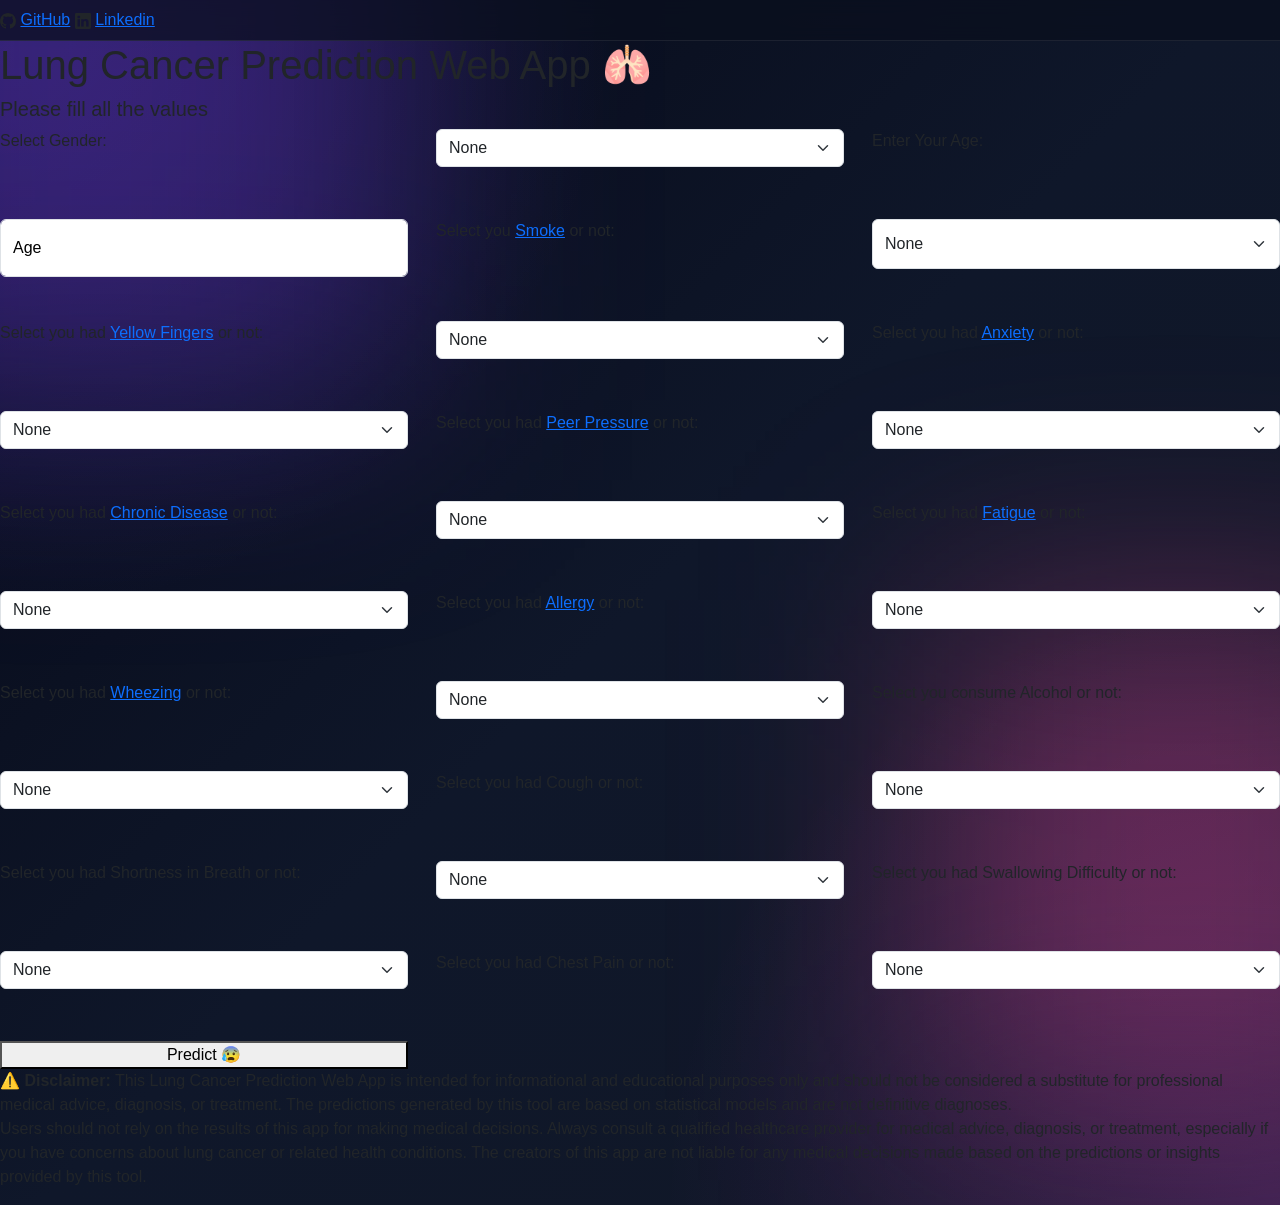
<file: WebApp/templates/none.html>
<!DOCTYPE html>
<html lang="en">
<head>
    <meta charset="UTF-8">
    <meta name="viewport" content="width=device-width, initial-scale=1.0">
    <title>Lung Cancer Prediction App</title>
    <link rel="stylesheet" href="../static/style.css">
    <!-- Google Font Link-->
    <link rel="preconnect" href="https://fonts.googleapis.com">
    <link rel="preconnect" href="https://fonts.gstatic.com" crossorigin>
    <link href="https://fonts.googleapis.com/css2?family=Bitter:ital,wght@0,100..900;1,100..900&family=Pacifico&display=swap" rel="stylesheet">
    <!--Bootstrap-->
    <link href="https://cdn.jsdelivr.net/npm/bootstrap@5.3.3/dist/css/bootstrap.min.css" rel="stylesheet" integrity="sha384-QWTKZyjpPEjISv5WaRU9OFeRpok6YctnYmDr5pNlyT2bRjXh0JMhjY6hW+ALEwIH" crossorigin="anonymous">
</head>
<body>
    <div class="navbar">
        <div class="social" >
            <svg xmlns="http://www.w3.org/2000/svg" width="16" height="16" fill="currentColor" class="bi bi-github" viewBox="0 0 16 16">
              <path d="M8 0C3.58 0 0 3.58 0 8c0 3.54 2.29 6.53 5.47 7.59.4.07.55-.17.55-.38 0-.19-.01-.82-.01-1.49-2.01.37-2.53-.49-2.69-.94-.09-.23-.48-.94-.82-1.13-.28-.15-.68-.52-.01-.53.63-.01 1.08.58 1.23.82.72 1.21 1.87.87 2.33.66.07-.52.28-.87.51-1.07-1.78-.2-3.64-.89-3.64-3.95 0-.87.31-1.59.82-2.15-.08-.2-.36-1.02.08-2.12 0 0 .67-.21 2.2.82.64-.18 1.32-.27 2-.27s1.36.09 2 .27c1.53-1.04 2.2-.82 2.2-.82.44 1.1.16 1.92.08 2.12.51.56.82 1.27.82 2.15 0 3.07-1.87 3.75-3.65 3.95.29.25.54.73.54 1.48 0 1.07-.01 1.93-.01 2.2 0 .21.15.46.55.38A8.01 8.01 0 0 0 16 8c0-4.42-3.58-8-8-8"/>
            </svg> 
              <a href="https://github.com/Sakib-Dalal" class="tagline-link">GitHub</a>
            <svg xmlns="http://www.w3.org/2000/svg" width="16" height="16" fill="currentColor" class="bi bi-linkedin" viewBox="0 0 16 16">
              <path d="M0 1.146C0 .513.526 0 1.175 0h13.65C15.474 0 16 .513 16 1.146v13.708c0 .633-.526 1.146-1.175 1.146H1.175C.526 16 0 15.487 0 14.854zm4.943 12.248V6.169H2.542v7.225zm-1.2-8.212c.837 0 1.358-.554 1.358-1.248-.015-.709-.52-1.248-1.342-1.248S2.4 3.226 2.4 3.934c0 .694.521 1.248 1.327 1.248zm4.908 8.212V9.359c0-.216.016-.432.08-.586.173-.431.568-.878 1.232-.878.869 0 1.216.662 1.216 1.634v3.865h2.401V9.25c0-2.22-1.184-3.252-2.764-3.252-1.274 0-1.845.7-2.165 1.193v.025h-.016l.016-.025V6.169h-2.4c.03.678 0 7.225 0 7.225z"/>
            </svg>
             <a href="https://www.linkedin.com/in/sakib-dalal/" class="tagline-link">Linkedin</a>
        </div>
      </div>
      
    <div class="maincontainer ">
      <div class="mainheading">
        <h1 id="heading">Lung Cancer Prediction Web App 🫁</h1>
      </div>
      <div class="maincontent">
        <div class="error">
            <h5 id="value_error">Please fill all the values</h5>
        </div>

        <form method="POST" action="{{ url_for('predict') }}">
          <p>Select Gender: </p>
          <select name="gender" class="form-select mb-4" aria-label="Default select example">
            <option selected>None</option>
            <option value="0">Male</option>
            <option value="1">Female</option>
          </select>
        

          <p>Enter Your Age:</p>
          <div class="form-floating mb-3">
            <input name="age" type="number" class="form-control" id="floatingInput" placeholder="name@example.com" style="color: black;" min="1" max="120">
            <label for="floatingInput" style="color: black;">Age</label>
          </div>

          <p>Select you <a class="tagline-link" href="https://en.wikipedia.org/wiki/Smoking">Smoke</a> or not:</p>
          <select name="smoke" class="form-select mb-4" aria-label="Default select example">
            <option selected>None</option>
            <option value="2">Yes</option>
            <option value="1">No</option>
          </select>

        <p>Select you had <a class="tagline-link" href="https://en.wikipedia.org/wiki/Raynaud_syndrome">Yellow Fingers</a> or not:</p>
        <select name="yellow_finger" class="form-select mb-4" aria-label="Default select example">
          <option selected>None</option>
          <option value="2">Yes</option>
          <option value="1">No</option>
        </select>

        <p>Select you had <a class="tagline-link" href="https://en.wikipedia.org/wiki/Anxiety">Anxiety</a> or not:</p>
        <select name="anxiety" class="form-select mb-4" aria-label="Default select example">
          <option selected>None</option>
          <option value="2">Yes</option>
          <option value="1">No</option>
        </select>

        <p>Select you had <a class="tagline-link" href="">Peer Pressure</a> or not:</p>
        <select name="peer_pressure" class="form-select mb-4" aria-label="Default select example">
          <option selected>None</option>
          <option value="2">Yes</option>
          <option value="1">No</option>
        </select>

        <p>Select you had <a class="tagline-link" href="https://en.wikipedia.org/wiki/Chronic_condition">Chronic Disease</a> or not:</p>
        <select name="chronic_disease" class="form-select mb-4" aria-label="Default select example">
          <option selected>None</option>
          <option value="2">Yes</option>
          <option value="1">No</option>
        </select>

        <p>Select you had <a class="tagline-link" href="https://www.verywellhealth.com/fatigue-symptoms-causes-diagnosis-and-treatment-4768481">Fatigue</a> or not:</p>
        <select name="fatigue" class="form-select mb-4" aria-label="Default select example">
          <option selected>None</option>
          <option value="2">Yes</option>
          <option value="1">No</option>
        </select>

        <p>Select you had <a class="tagline-link" href="https://en.wikipedia.org/wiki/Allergy">Allergy</a> or not:</p>
        <select name="allergy" class="form-select mb-4" aria-label="Default select example">
          <option selected>None</option>
          <option value="2">Yes</option>
          <option value="1">No</option>
        </select>

        <p>Select you had <a class="tagline-link" href="https://www.msdmanuals.com/home/lung-and-airway-disorders/symptoms-of-lung-disorders/wheezing?ruleredirectid=743#Causes_v1669911">Wheezing</a> or not:</p>
        <select name="wheezing" class="form-select mb-4" aria-label="Default select example">
          <option selected>None</option>
          <option value="2">Yes</option>
          <option value="1">No</option>
        </select>

        <p>Select you consume Alcohol or not:</p>
        <select name="alcohol" class="form-select mb-4" aria-label="Default select example">
          <option selected>None</option>
          <option value="2">Yes</option>
          <option value="1">No</option>
        </select>

        <p>Select you had Cough or not:</p>
        <select name="cough" class="form-select mb-4" aria-label="Default select example">
          <option selected>None</option>
          <option value="2">Yes</option>
          <option value="1">No</option>
        </select>

        <p>Select you had Shortness in Breath or not:</p>
        <select name="shortness_in_breath" class="form-select mb-4" aria-label="Default select example">
          <option selected>None</option>
          <option value="2">Yes</option>
          <option value="1">No</option>
        </select>

        <p>Select you had Swallowing Difficulty or not:</p>
        <select name="swallowing" class="form-select mb-4" aria-label="Default select example">
          <option selected>None</option>
          <option value="2">Yes</option>
          <option value="1">No</option>
        </select>

        <p>Select you had Chest Pain or not:</p>
        <select name="chest_pain" class="form-select mb-4" aria-label="Default select example">
          <option selected>None</option>
          <option value="2">Yes</option>
          <option value="1">No</option>
        </select>

        <button type="submit" class="mainbutton"  id="button">Predict 😰</button>
        </form>

      </div>
      <div class="mainfoot" role="alert">
        <p id="value_error"><b>⚠️ Disclaimer:</b>
         This Lung Cancer Prediction Web App is intended for informational and educational purposes only and should not be considered a substitute for professional medical advice, diagnosis, or treatment. The predictions generated by this tool are based on statistical models and are not definitive diagnoses. 
         <br>
         Users should not rely on the results of this app for making medical decisions. Always consult a qualified healthcare provider for medical advice, diagnosis, or treatment, especially if you have concerns about lung cancer or related health conditions. The creators of this app are not liable for any medical decisions made based on the predictions or insights provided by this tool.</p>
       </div>
    </div> 
    <script src="../static/script/index.js"></script>
</body>
</html>
</file>
<file: WebApp/static/style.css>
*{
    margin:0;
    padding:0;
    box-sizing:border-box;
    font-family:'Poppins',sans-serif;
    scroll-behavior:smooth;
}

body{

    min-height:100vh;

    background:
    radial-gradient(circle at top left,#5f5fff33,transparent 35%),
    radial-gradient(circle at bottom right,#d946ef33,transparent 35%),
    linear-gradient(135deg,#050816,#0f172a,#111827);

    overflow-x:hidden;

    color:white;
}

/* ===================================================== */
/* ANIMATED BACKGROUND */
/* ===================================================== */

body::before{

    content:"";

    position:fixed;

    width:600px;
    height:600px;

    background:#7c3aed55;

    filter:blur(120px);

    top:-200px;
    left:-200px;

    z-index:-1;

    animation:float1 10s infinite alternate;
}

body::after{

    content:"";

    position:fixed;

    width:500px;
    height:500px;

    background:#ec489955;

    filter:blur(120px);

    bottom:-200px;
    right:-150px;

    z-index:-1;

    animation:float2 12s infinite alternate;
}

@keyframes float1{

    from{
        transform:translateY(0px);
    }

    to{
        transform:translateY(80px);
    }
}

@keyframes float2{

    from{
        transform:translateX(0px);
    }

    to{
        transform:translateX(-80px);
    }
}

/* ===================================================== */
/* NAVBAR */
/* ===================================================== */

.navbar{

    width:100%;

    display:flex;

    justify-content:space-between;

    align-items:center;

    padding:22px 7%;

    position:sticky;

    top:0;

    z-index:1000;

    background:rgba(10,15,30,0.75);

    backdrop-filter:blur(18px);

    border-bottom:1px solid rgba(255,255,255,0.08);
}

.logo{

    font-size:32px;

    font-weight:700;

    color:white;
}

.nav-links{

    display:flex;

    align-items:center;

    gap:35px;

    list-style:none;
}

.nav-links a{

    color:white;

    text-decoration:none;

    font-size:18px;

    font-weight:500;

    transition:0.3s;
}

.nav-links a:hover{

    color:#ec4899;
}

/* ===================================================== */
/* CONTAINER */
/* ===================================================== */

.container{

    width:95%;

    max-width:1500px;

    margin:auto;

    padding:40px 0;
}

/* ===================================================== */
/* TITLE */
/* ===================================================== */

.title{

    text-align:center;

    margin-bottom:50px;

    margin-top:40px;
}

.title h1{

    font-size:72px;

    font-weight:700;

    background:linear-gradient(to right,#8b5cf6,#ec4899);

    -webkit-background-clip:text;

    -webkit-text-fill-color:transparent;

    margin-bottom:15px;

    text-shadow:0 0 25px rgba(236,72,153,0.4);
}

.title p{

    font-size:22px;

    color:#d1d5db;

    line-height:36px;
}

/* ===================================================== */
/* FORM BOX */
/* ===================================================== */

.form-box{

    background:rgba(255,255,255,0.08);

    backdrop-filter:blur(25px);

    border:1px solid rgba(255,255,255,0.12);

    border-radius:35px;

    padding:40px;

    box-shadow:
    0 8px 40px rgba(0,0,0,0.35),
    inset 0 1px 1px rgba(255,255,255,0.08);

    margin-bottom:60px;
}

/* ===================================================== */
/* FORM */
/* ===================================================== */

form{

    display:grid;

    grid-template-columns:repeat(auto-fit,minmax(320px,1fr));

    gap:28px;
}

.input-group{

    display:flex;

    flex-direction:column;
}

.input-group label{

    margin-bottom:10px;

    font-size:17px;

    color:#f3f4f6;

    font-weight:500;
}

/* ===================================================== */
/* INPUT */
/* ===================================================== */

.input-group input,
.input-group select{

    background:rgba(255,255,255,0.08);

    border:1px solid rgba(255,255,255,0.15);

    border-radius:16px;

    padding:18px;

    color:white;

    font-size:16px;

    outline:none;

    transition:0.3s;
}

.input-group input:focus,
.input-group select:focus{

    border-color:#8b5cf6;

    box-shadow:
    0 0 10px #8b5cf6aa,
    0 0 20px #ec489955;
}

.input-group input::placeholder{

    color:#cbd5e1;
}

select option{

    background:#111827;
}

/* ===================================================== */
/* BUTTON */
/* ===================================================== */

.full-width{

    grid-column:1/-1;
}

.btn{

    width:100%;

    padding:20px;

    border:none;

    border-radius:18px;

    background:linear-gradient(to right,#7c3aed,#ec4899);

    color:white;

    font-size:20px;

    font-weight:600;

    cursor:pointer;

    transition:0.4s;

    box-shadow:
    0 0 15px rgba(124,58,237,0.5),
    0 0 25px rgba(236,72,153,0.3);
}

.btn:hover{

    transform:
    translateY(-5px)
    scale(1.02);

    box-shadow:
    0 0 20px rgba(124,58,237,0.7),
    0 0 35px rgba(236,72,153,0.5);
}

/* ===================================================== */
/* ABOUT SECTION */
/* ===================================================== */

.about-section{

    margin-bottom:60px;
}

.about-card-main{

    position:relative;

    background:rgba(255,255,255,0.08);

    backdrop-filter:blur(25px);

    border:1px solid rgba(255,255,255,0.12);

    border-radius:35px;

    padding:45px;

    overflow:hidden;

    box-shadow:
    0 10px 40px rgba(0,0,0,0.35),
    inset 0 1px 1px rgba(255,255,255,0.08);

    transition:0.4s;
}

.about-card-main:hover{

    transform:
    translateY(-8px)
    scale(1.01);

    box-shadow:
    0 20px 50px rgba(236,72,153,0.20);
}

.about-card-main::before{

    content:"";

    position:absolute;

    width:220px;
    height:220px;

    background:rgba(255,255,255,0.08);

    border-radius:50%;

    top:-80px;
    right:-80px;
}

.about-card-main h2{

    font-size:42px;

    margin-bottom:25px;

    background:linear-gradient(to right,#8b5cf6,#ec4899);

    -webkit-background-clip:text;

    -webkit-text-fill-color:transparent;
}

.about-card-main p{

    font-size:19px;

    line-height:36px;

    color:#e5e7eb;

    margin-bottom:18px;
}

/* ===================================================== */
/* FEATURES */
/* ===================================================== */

.features-section{

    margin-bottom:60px;
}

.features-section h2{

    text-align:center;

    font-size:42px;

    margin-bottom:35px;

    background:linear-gradient(to right,#8b5cf6,#ec4899);

    -webkit-background-clip:text;

    -webkit-text-fill-color:transparent;
}

.feature-grid{

    display:grid;

    grid-template-columns:repeat(auto-fit,minmax(250px,1fr));

    gap:25px;
}

.feature-card{

    position:relative;

    background:rgba(255,255,255,0.08);

    border:1px solid rgba(255,255,255,0.10);

    border-radius:30px;

    padding:35px;

    overflow:hidden;

    transition:0.4s;

    backdrop-filter:blur(20px);

    box-shadow:
    0 8px 30px rgba(0,0,0,0.25);
}

.feature-card::before{

    content:"";

    position:absolute;

    width:160px;
    height:160px;

    border-radius:50%;

    background:rgba(255,255,255,0.06);

    top:-60px;
    right:-60px;
}

.feature-card:hover{

    transform:
    translateY(-8px)
    scale(1.02);

    box-shadow:
    0 15px 40px rgba(236,72,153,0.20);
}

.feature-card h3{

    font-size:28px;

    margin-bottom:18px;

    color:white;

    position:relative;

    z-index:2;
}

.feature-card p{

    font-size:17px;

    line-height:30px;

    color:#d1d5db;

    position:relative;

    z-index:2;
}

/* ===================================================== */
/* CONTACT SECTION */
/* ===================================================== */

.contact-box-section{

    margin-bottom:50px;
}

.contact-box{

    position:relative;

    background:rgba(255,255,255,0.08);

    backdrop-filter:blur(25px);

    border:1px solid rgba(255,255,255,0.12);

    border-radius:35px;

    padding:45px;

    overflow:hidden;

    box-shadow:
    0 10px 40px rgba(0,0,0,0.35);
}

.contact-box::before{

    content:"";

    position:absolute;

    width:240px;
    height:240px;

    background:rgba(255,255,255,0.06);

    border-radius:50%;

    bottom:-100px;
    right:-100px;
}

.contact-box h2{

    text-align:center;

    font-size:42px;

    margin-bottom:35px;

    background:linear-gradient(to right,#8b5cf6,#ec4899);

    -webkit-background-clip:text;

    -webkit-text-fill-color:transparent;

    position:relative;

    z-index:2;
}

.contact-grid{

    display:grid;

    grid-template-columns:repeat(auto-fit,minmax(250px,1fr));

    gap:25px;

    position:relative;

    z-index:2;
}

.contact-item{

    background:rgba(255,255,255,0.06);

    border:1px solid rgba(255,255,255,0.08);

    border-radius:24px;

    padding:28px;

    transition:0.3s;
}

.contact-item:hover{

    transform:translateY(-5px);

    box-shadow:
    0 10px 30px rgba(236,72,153,0.18);
}

.contact-item span{

    display:block;

    font-size:18px;

    font-weight:600;

    color:#ec4899;

    margin-bottom:12px;
}

.contact-item p{

    font-size:18px;

    line-height:30px;

    color:#f3f4f6;
}

/* ===================================================== */
/* FOOTER */
/* ===================================================== */

.footer{

    text-align:center;

    padding:35px 10px;

    color:#d1d5db;

    font-size:16px;
}

.footer-line{

    width:100%;

    height:1px;

    background:rgba(255,255,255,0.08);

    margin-bottom:20px;
}

/* ===================================================== */
/* RESPONSIVE */
/* ===================================================== */

@media(max-width:900px){

    .navbar{

        flex-direction:column;

        gap:20px;
    }

    .nav-links{

        flex-wrap:wrap;

        justify-content:center;

        gap:18px;
    }

    .logo{

        font-size:24px;
    }

    .title h1{

        font-size:42px;
    }

    .title p{

        font-size:18px;

        line-height:30px;
    }

    .form-box,
    .about-card-main,
    .contact-box{

        padding:25px;
    }

    .about-card-main h2,
    .features-section h2,
    .contact-box h2{

        font-size:32px;
    }

    form{

        grid-template-columns:1fr;
    }
}
</file>
